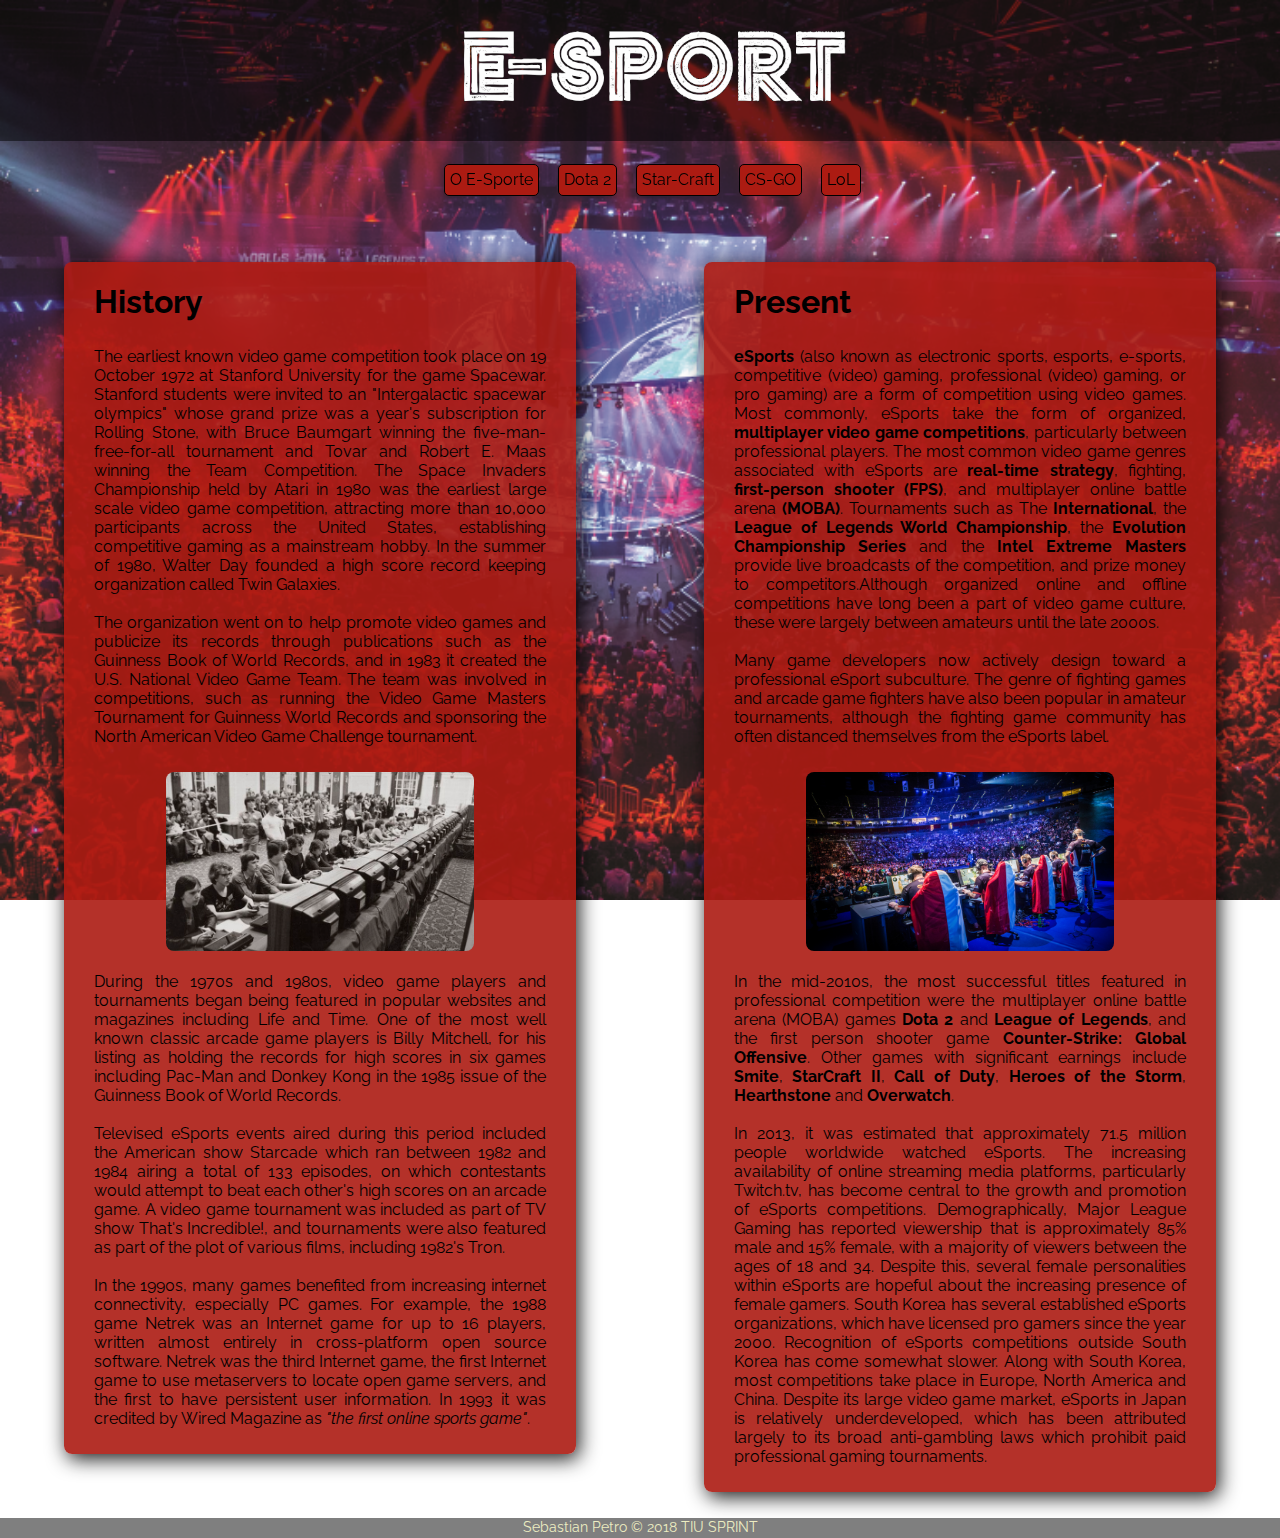
<file: html/index.html>
<!DOCTYPE html>
<html lang="en">
<head>
    <meta charset="UTF-8">
    <meta name="viewport" content="width=device-width, initial-scale=1">
    <link href="../css/main.css"  rel="stylesheet" type="text/css">
    <link href="../css/menu.css" rel="stylesheet" type="text/css">
    <link href="https://fonts.googleapis.com/css?family=Raleway" rel="stylesheet">
    <link rel="shortcut icon" type="image/png" href="../img/favicon.png"/>
    <!-- For Facebook -->
    <meta property="og:title" content="E-Sport" />
    <meta property="og:type" content="article"/>
    <meta property="og:description" content="Website page about esport and games" />
    <meta property="og:url" content="https://666sebastian666.github.io/html/index.html" />
    <meta property="og:image" content="https://i.ytimg.com/vi/dT371gpwBUU/maxresdefault.jpg" />
    <!-- For Twitter -->
    <meta name="twitter:creator" content="Sebastian Petro"/>
    <meta name="twitter:card" content="summary" />
    <meta name="twitter:title" content="E-Sport" />
    <meta name="twitter:description" content="Website page about esport and games" />
    <meta name="twitter:image" content="https://i.ytimg.com/vi/dT371gpwBUU/maxresdefault.jpg" />
    <!-- For Google -->
    <meta name="keywords" content="esport,sport,dota2,lol,leagueoflegends,starcraft,csgo,counter strike global offensive,games,tournaments,prizepool,fantasy">
    <meta name="description" content="Website page about esport and games">
    <meta name="author" content="Sebastian Petro">
    <!-- For Google end -->
    <title>E-Sport</title>
</head>
<body>
    <header>
        <img class="hlavicka" alt="titulnaFotka" src="../img/hlavicka.png" >
    </header>
    <nav>
        <ul>
        <li><a class="hvr-grow-shadow" href="index.html">O E-Sporte</a></li>
        <li><a class="hvr-grow-shadow" href="dota.html">Dota 2</a></li>
        <li><a class="hvr-grow-shadow" href="starcraft.html">Star-Craft</a></li>
        <li><a class="hvr-grow-shadow" href="csgo.html">CS-GO</a></li>
        <li><a class="hvr-grow-shadow" href="lol.html">LoL</a></li>
        </ul>
    </nav>


    <section class="firstS">
        <h1>History</h1>
        <p>The earliest known video game competition took place on 19 October 1972 at Stanford University for the game Spacewar.
            Stanford students were invited to an "Intergalactic spacewar olympics" whose grand prize was a year's subscription for Rolling Stone, with Bruce Baumgart winning the
            five-man-free-for-all tournament and Tovar and Robert E.
            Maas winning the Team Competition. The Space Invaders Championship held by Atari in 1980 was the earliest large scale video game competition, attracting more
            than 10,000 participants across the United States, establishing competitive gaming as a mainstream hobby. In the summer of 1980, Walter Day founded a high score record keeping
            organization called Twin Galaxies.<br><br> The organization went on to help promote video games and publicize its records through publications such as the Guinness Book of World Records,
            and in 1983 it created the U.S. National Video Game Team. The team was involved in competitions,
            such as running the Video Game Masters Tournament for Guinness World Records and sponsoring the North American Video Game Challenge tournament.
        </p>
        <img id="esport1" src="../img/oesporte3.png" alt="obrazok">
        <p>During the 1970s and 1980s, video game players and tournaments began being featured in popular websites and magazines including Life and Time. One of the most well
            known classic arcade game players is Billy Mitchell, for his listing as holding the records for high scores in six games including Pac-Man and Donkey Kong in the 1985
            issue of the Guinness Book of World Records.<br><br> Televised eSports events aired during this period included the American show Starcade which ran between 1982 and 1984 airing
            a total of 133 episodes, on which contestants would attempt to beat each other's high scores on an arcade game. A video game tournament was included
            as part of TV show That's Incredible!, and tournaments were also featured as part of the plot of various films, including 1982's Tron.<br><br>
            In the 1990s, many games benefited from increasing internet connectivity, especially PC games. For example, the 1988 game Netrek was an Internet game for up to 16 players,
            written almost entirely in cross-platform open source software. Netrek was the third Internet game, the first Internet game to use metaservers to locate open game servers,
            and the first to have persistent user information.
            In 1993 it was credited by Wired Magazine as <em>"the first online sports game"</em>.
        </p>
    </section>

    <section class="secondS">
        <h1>Present</h1>
        <p><strong>eSports</strong> (also known as electronic sports, esports, e-sports, competitive (video) gaming, professional (video) gaming, or pro gaming) are a form of competition using
            video games. Most commonly, eSports take the form of organized, <strong>multiplayer video game competitions</strong>, particularly between professional players. The most common video
            game genres associated with eSports are <strong>real-time strategy</strong>, fighting, <strong>first-person shooter (FPS)</strong>, and multiplayer online battle arena <strong>(MOBA)</strong>. Tournaments such as The
            <strong>International</strong>, the <strong>League of Legends World Championship</strong>, the <strong>Evolution Championship Series</strong> and the <strong>Intel Extreme Masters</strong> provide live broadcasts of the competition,
            and prize money to competitors.Although organized online and offline competitions have long been a part of video game culture, these were largely between amateurs until the late 2000s. <br><br>
            Many game developers now actively design toward a professional eSport subculture.
            The genre of fighting games and arcade game fighters have also been popular in amateur tournaments, although the fighting game community has often distanced
            themselves from the eSports label.
        </p>
        <img alt="obrazok2" id="esport2" src="../img/oesporte.png">
            <p>In the mid-2010s, the most successful titles featured in professional competition were the multiplayer online battle arena (MOBA) games <strong>Dota 2</strong>
            and <strong>League of Legends</strong>, and the first person shooter game <strong>Counter-Strike: Global Offensive</strong>. Other games with significant earnings include <strong>Smite</strong>, <strong>StarCraft II</strong>, <strong>Call of Duty</strong>,
            <strong>Heroes of the Storm</strong>, <strong>Hearthstone</strong> and <strong>Overwatch</strong>.<br><br>In 2013, it was estimated that approximately 71.5 million people worldwide watched eSports. The increasing availability of online streaming media platforms,
            particularly Twitch.tv, has become central to the growth and promotion of eSports competitions. Demographically, Major League Gaming has reported viewership that is
            approximately 85% male and 15% female, with a majority of viewers between the ages of 18 and 34. Despite this, several female personalities within eSports are hopeful
            about the increasing presence of female gamers. South Korea has several established eSports organizations, which have licensed pro gamers since the year 2000.
            Recognition of eSports competitions outside South Korea has come somewhat slower. Along with South Korea, most competitions take place in Europe, North America and China.
            Despite its large video game market, eSports in Japan is relatively underdeveloped, which has been attributed largely to its broad anti-gambling laws which prohibit paid
            professional gaming tournaments.
            </p>


    </section>
    <footer>
        Sebastian Petro &copy; 2018 TIU SPRINT
    </footer>
</body>
</html>
</file>
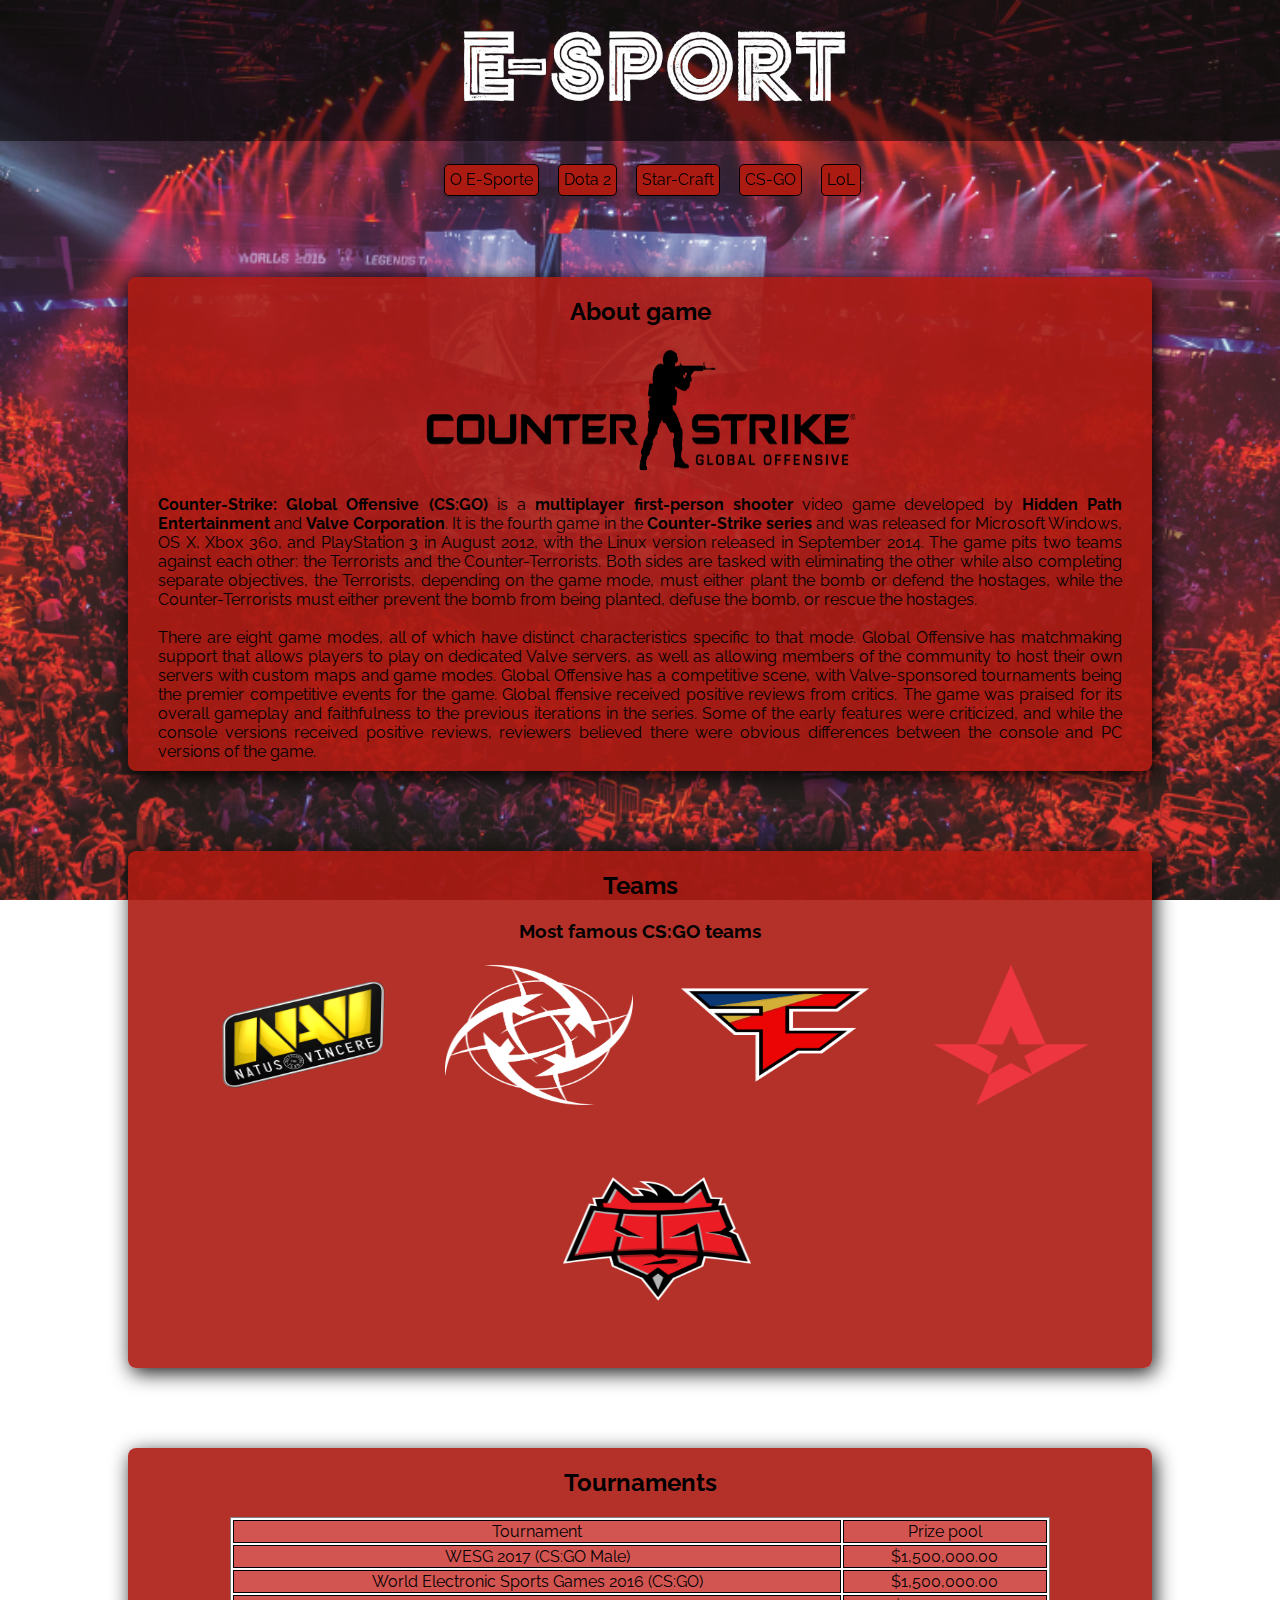
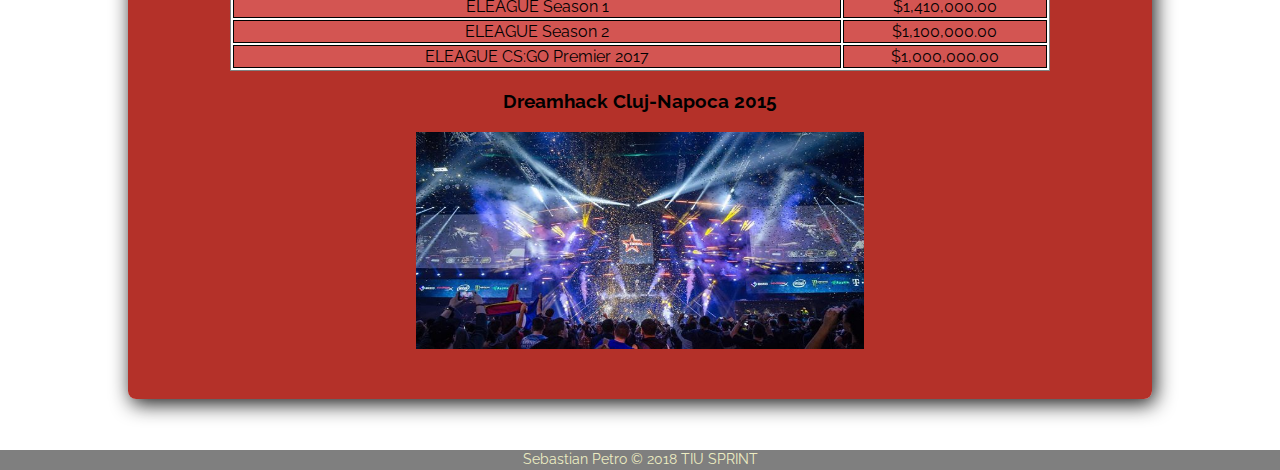
<file: html/csgo.html>
<!DOCTYPE html>
<html lang="en">
<head>
    <meta charset="UTF-8">
    <meta name="viewport" content="width=device-width, initial-scale=1">
    <link href="../css/main.css"  rel="stylesheet" type="text/css">
    <link href="../css/menu.css" rel="stylesheet" type="text/css">
    <link href="https://fonts.googleapis.com/css?family=Raleway" rel="stylesheet">
    <link rel="shortcut icon" type="image/png" href="../img/csgo/favicon.png"/>
    <!-- For Facebook -->
    <meta property="og:title" content="Counter-Strike: Global-Offensive" />
    <meta property="og:type" content="article"/>
    <meta property="og:description" content="Website page about esport and games" />
    <meta property="og:url" content="https://en.wikipedia.org/wiki/Counter-Strike:_Global_Offensive" />
    <meta property="og:image" content="https://ih0.redbubble.net/image.286894372.7375/flat,800x800,075,f.jpg" />
    <!-- For Twitter -->
    <meta name="twitter:card" content="summary" />
    <meta name="twitter:title" content="Counter-Strike: Global-Offensive" />
    <meta name="twitter:description" content="Website page about esport and games" />
    <meta name="twitter:image" content="https://ih0.redbubble.net/image.286894372.7375/flat,800x800,075,f.jpg" />
    <!-- For Google -->
    <meta name="keywords" content="esport,sport,dota2,lol,leagueoflegends,starcraft,csgo,counter strike global offensive,games,tournaments,prizepool,fantasy">
    <meta name="description" content="Website page about esport and games">
    <meta name="author" content="Sebastian Petro">
    <!-- For Google end -->
    <title>Counter-Strike: Global-Offensive</title>
</head>
<body>
<header>
    <img class="hlavicka" alt="titulnaFotka" src="../img/hlavicka.png" >
</header>

<nav>
    <ul>
        <li><a class="hvr-grow-shadow" href="index.html">O E-Sporte</a></li>
        <li><a class="hvr-grow-shadow" href="dota.html">Dota 2</a></li>
        <li><a class="hvr-grow-shadow" href="starcraft.html">Star-Craft</a></li>
        <li><a class="hvr-grow-shadow" href="csgo.html">CS-GO</a></li>
        <li><a class="hvr-grow-shadow" href="lol.html">LoL</a></li>
    </ul>
</nav>


<section class="firstS2">
    <h2>About game</h2>
    <img id="csgologo" alt="csgologo" src="../img/csgo/logo.png">
    <p><strong>Counter-Strike: Global Offensive (CS:GO)</strong> is a <strong>multiplayer first-person shooter</strong> video game developed by <strong>Hidden Path Entertainment</strong> and <strong>Valve Corporation</strong>. It
        is the fourth game in the <strong>Counter-Strike series</strong> and was released for Microsoft Windows, OS X, Xbox 360, and PlayStation 3 in August 2012, with the Linux version
        released in September 2014. The game pits two teams against each other: the Terrorists and the Counter-Terrorists. Both sides are tasked with eliminating the other
        while also completing separate objectives, the Terrorists, depending on the game mode, must either plant the bomb or defend the hostages, while the Counter-Terrorists
        must either prevent the bomb from being planted, defuse the bomb, or rescue the hostages. <br><br>There are eight game modes, all of which have distinct characteristics specific to that mode.
        Global Offensive has matchmaking support that allows players to play on dedicated Valve servers, as well as allowing members of the community to host their own servers
        with custom maps and game modes. Global Offensive has a competitive scene, with Valve-sponsored tournaments being the premier competitive events for the game. Global
        ffensive received positive reviews from critics. The game was praised for its overall gameplay and faithfulness to the previous iterations in the series. Some of the early
        features were criticized, and while the console versions received positive reviews, reviewers believed there were obvious differences between the console and PC versions of the game.
    </p>
</section>

<section class="secondS2">
    <h2>Teams</h2>
    <h3>Most famous CS:GO teams</h3>
    <a title="Natus Vincere" href="http://liquipedia.net/counterstrike/Natus_Vincere"><img alt="navics" src="../img/csgo/navi.png" width="188" height="140"></a>
    <a title="Ninjas in Pyjamas" href="http://liquipedia.net/counterstrike/Ninjas_in_Pyjamas"><img alt="nip" src="../img/csgo/nip.png" width="188" height="140"></a>
    <a title="Faze Clan" href="http://liquipedia.net/counterstrike/FaZe_Clan"><img alt="faze" src="../img/csgo/faze.png" width="188" height="140"></a>
    <a title="Astralis" href="http://liquipedia.net/counterstrike/Astralis"><img alt="astralis" src="../img/csgo/astralis.png" width="188" height="140"></a>
    <a title="Hellraisers" href="http://liquipedia.net/counterstrike/HellRaisers"><img alt="hr" src="../img/csgo/hr.png" width="188" height="140"></a>
    </section>

<section class="thirdS2">
    <h2>Tournaments</h2>
    <table>
        <tbody>
        <tr>
            <td>Tournament </td>
            <td>Prize pool </td>
        </tr>
        <tr>
            <td>WESG 2017 (CS:GO Male)</td>
            <td>&#036;1,500,000.00</td>
        </tr>
        <tr>
            <td>World Electronic Sports Games 2016 (CS:GO) </td>
            <td>&#036;1,500,000.00</td>
        </tr>
        <tr>
            <td>ELEAGUE Season 1</td>
            <td>&#036;1,410,000.00</td>
        </tr>
        <tr>
            <td>ELEAGUE Season 2 </td>
            <td>&#036;1,100,000.00</td>
        </tr>
        <tr>
            <td>ELEAGUE CS:GO Premier 2017</td>
            <td>&#036;1,000,000.00</td>
        </tr>
        </tbody>
    </table>
    <h3>Dreamhack Cluj-Napoca 2015</h3>
    <img class="tournamentO" title="Dreamhack Cluj-Napoca 2015" alt="csgotournament" src="../img/csgo/dreamhack2015cluj-napoca.png">
</section>
<footer>
    Sebastian Petro &copy; 2018 TIU SPRINT
</footer>
</body>
</html>
</file>
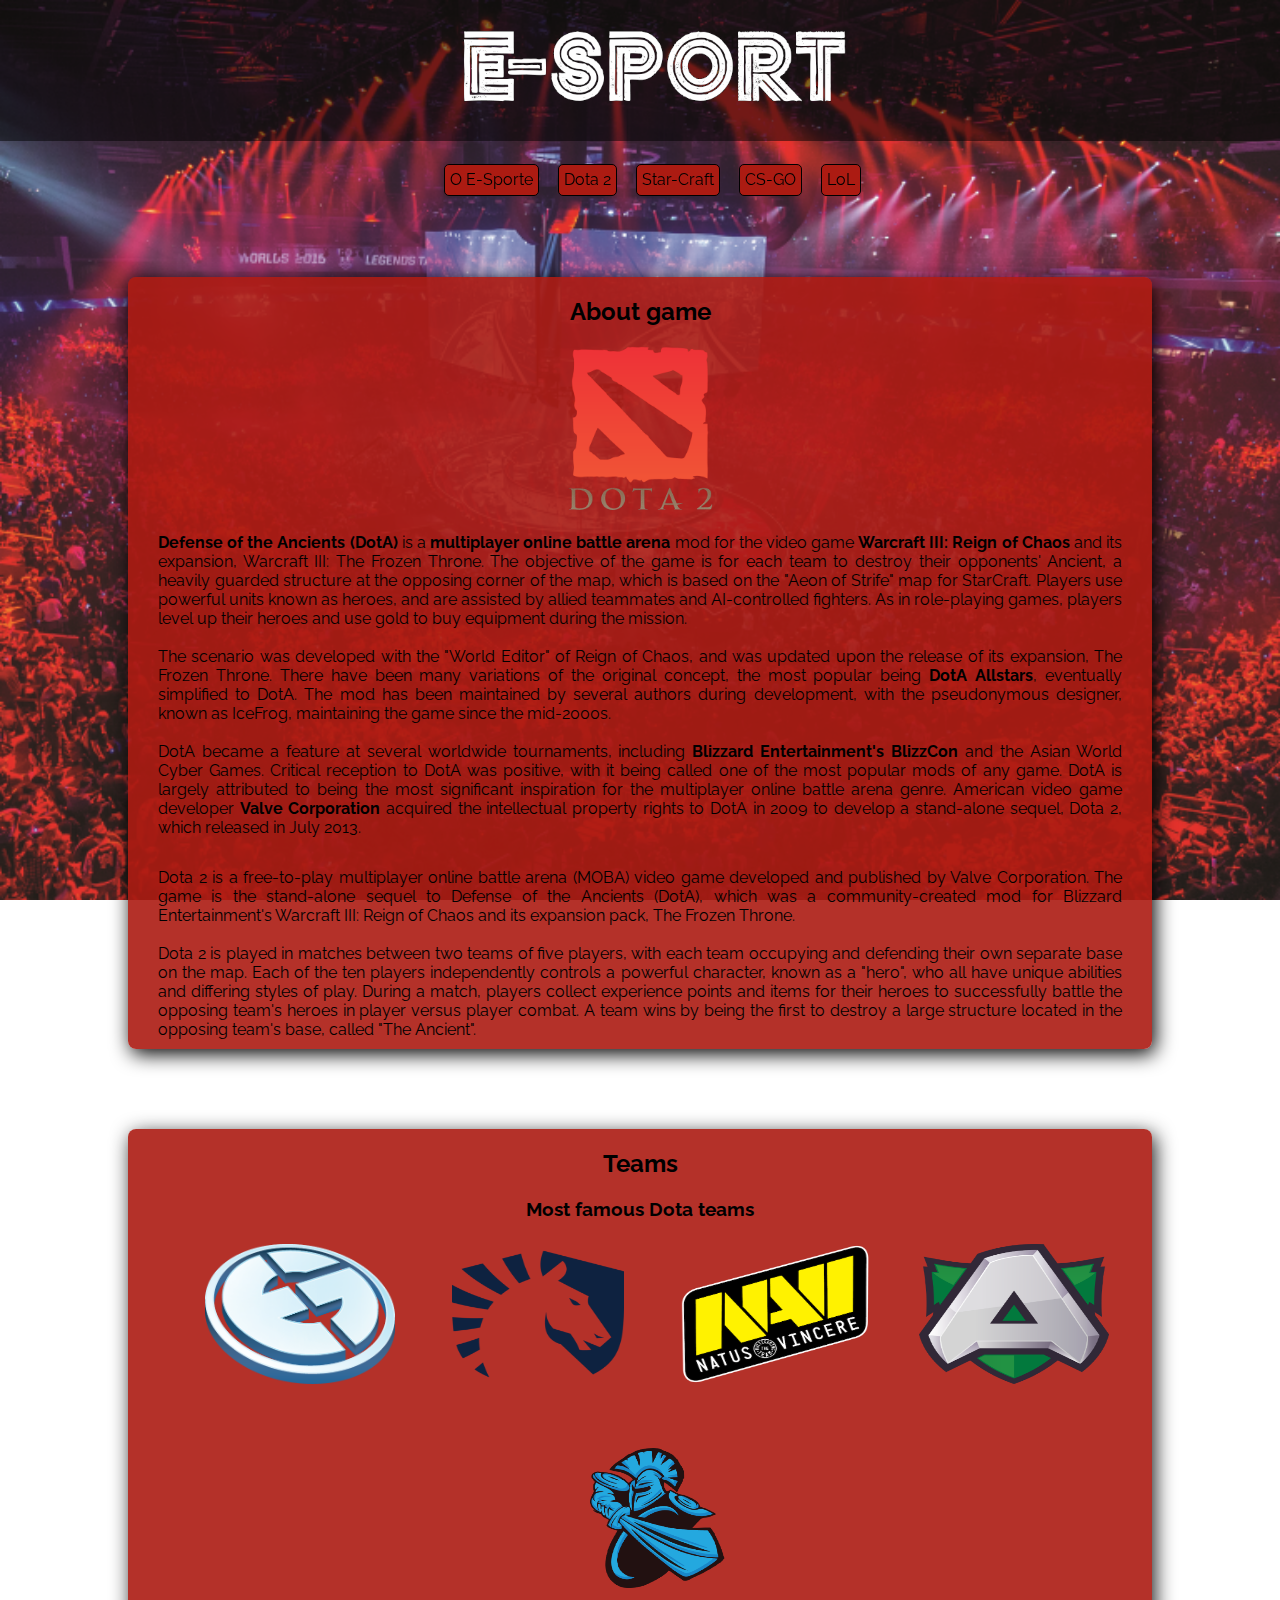
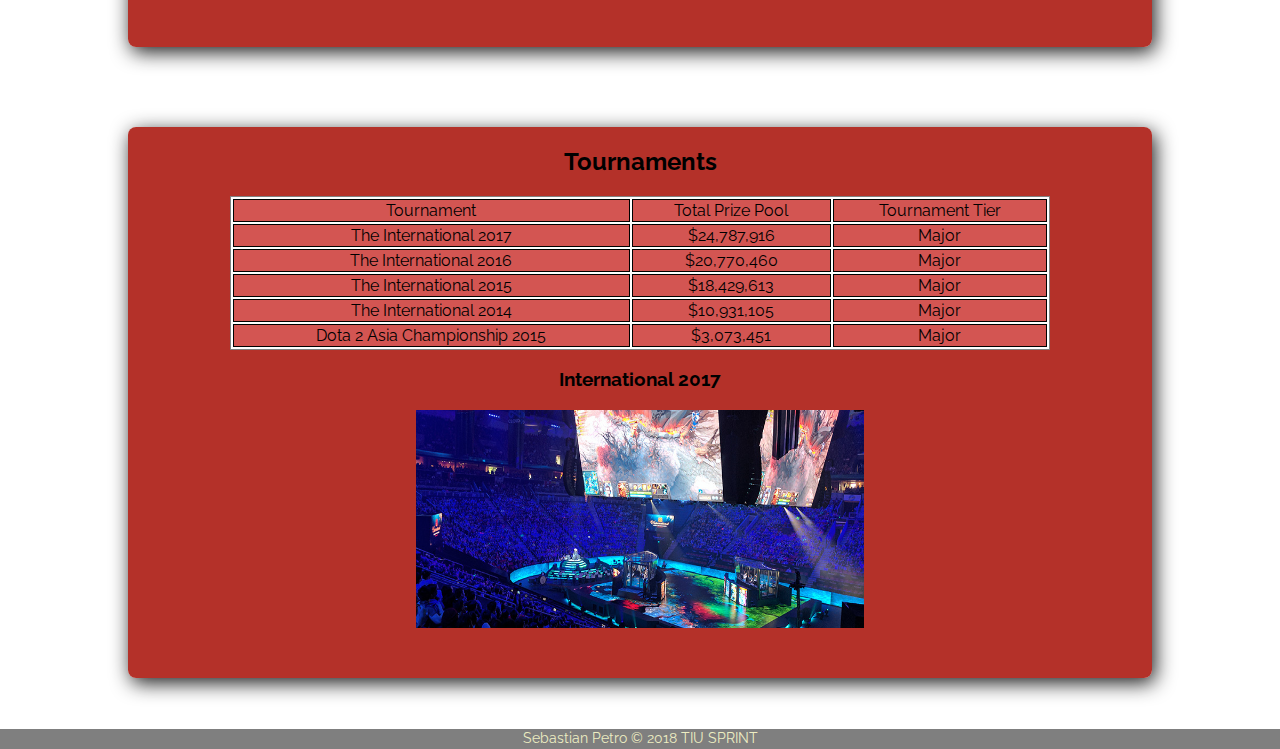
<file: html/dota.html>
<!DOCTYPE html>
<html lang="en">
<head>
    <meta charset="UTF-8">
    <meta name="viewport" content="width=device-width, initial-scale=1">
    <link href="../css/main.css"  rel="stylesheet" type="text/css">
    <link href="../css/menu.css" rel="stylesheet" type="text/css">
    <link href="https://fonts.googleapis.com/css?family=Raleway" rel="stylesheet">
    <link rel="shortcut icon" type="image/png" href="../img/dota/favicon.png"/>
    <!-- For Facebook -->
    <meta property="og:title" content="Defense of the Ancients II" />
    <meta property="og:type" content="article"/>
    <meta property="og:description" content="Website page about esport and games" />
    <meta property="og:image" content="https://i.ytimg.com/vi/AhO8CK2caD8/maxresdefault.jpg">
    <!-- For Twitter -->
    <meta name="twitter:card" content="summary" />
    <meta name="twitter:title" content="Defense of the Ancients II" />
    <meta name="twitter:description" content="Website page about esport and games" />
    <meta name="twitter:image" content="https://i.ytimg.com/vi/AhO8CK2caD8/maxresdefault.jpg"/>
    <!-- For Google -->
    <meta name="keywords" content="esport,sport,dota2,lol,leagueoflegends,starcraft,csgo,counter strike global offensive,games,tournaments,prizepool,fantasy">
    <meta name="description" content="Website page about esport and games">
    <meta name="author" content="Sebastian Petro">
    <!-- For Google end -->
    <title>Dota2</title>
</head>
<body>
<header>
    <img class="hlavicka" alt="titulnaFotka" src="../img/hlavicka.png" >
</header>

<nav>
    <ul>
        <li><a class="hvr-grow-shadow" href="index.html">O E-Sporte</a></li>
        <li><a class="hvr-grow-shadow" href="dota.html">Dota 2</a></li>
        <li><a class="hvr-grow-shadow" href="starcraft.html">Star-Craft</a></li>
        <li><a class="hvr-grow-shadow" href="csgo.html">CS-GO</a></li>
        <li><a class="hvr-grow-shadow" href="lol.html">LoL</a></li>
    </ul>
</nav>


<section class="firstS2">
    <h2>About game</h2>
    <img id="dotal" alt="dota" src="../img/dota/logo3.png">
    <p><strong>Defense of the Ancients (DotA)</strong> is a <strong>multiplayer online battle arena</strong> mod for the video game <strong>Warcraft III: Reign of Chaos</strong> and its expansion, Warcraft III: The Frozen Throne. The
        objective of the game is for each team to destroy their opponents' Ancient, a heavily guarded structure at the opposing corner of the map, which is based on the "Aeon of Strife"
        map for StarCraft. Players use powerful units known as heroes, and are assisted by allied teammates and AI-controlled fighters. As in role-playing games, players level up their
        heroes and use gold to buy equipment during the mission.<br><br>
        The scenario was developed with the "World Editor" of Reign of Chaos, and was updated upon the release of its expansion, The Frozen Throne. There have been many variations of
        the original concept, the most popular being <strong>DotA Allstars</strong>, eventually simplified to DotA. The mod has been maintained by several authors during development, with the pseudonymous
        designer, known as IceFrog, maintaining the game since the mid-2000s.<br><br>
        DotA became a feature at several worldwide tournaments, including <strong>Blizzard Entertainment's BlizzCon</strong> and the Asian World Cyber Games. Critical reception to DotA was positive,
        with it being called one of the most popular mods of any game. DotA is largely attributed to being the most significant inspiration for the multiplayer online battle arena genre.
        American video game developer <strong>Valve Corporation</strong> acquired the intellectual property rights to DotA in 2009 to develop a stand-alone sequel, Dota 2, which released in July 2013.
    <p>Dota 2 is a free-to-play multiplayer online battle arena (MOBA) video game developed and published by Valve Corporation. The game is the stand-alone sequel to Defense of the Ancients
    (DotA), which was a community-created mod for Blizzard Entertainment's Warcraft III: Reign of Chaos and its expansion pack, The Frozen Throne.<br><br> Dota 2 is played in matches between two teams
    of five players, with each team occupying and defending their own separate base on the map. Each of the ten players independently controls a powerful character, known as a "hero", who all
    have unique abilities and differing styles of play. During a match, players collect experience points and items for their heroes to successfully battle the opposing team's heroes in player
    versus player combat. A team wins by being the first to destroy a large structure located in the opposing team's base, called "The Ancient".</p>
</section>

<section class="secondS2">
    <h2>Teams</h2>
    <h3>Most famous Dota teams</h3>
    <a title="Evil Geniuses" href="http://liquipedia.net/dota2/Evil_Geniuses"><img alt="eg" src="../img/dota/evil.png" width="190" height="140"></a>
    <a title="Team Liquid" href="http://liquipedia.net/dota2/Team_Liquid"><img alt="tl" src="../img/dota/liquid.png" width="190" height="140"></a>
    <a title="Natus Vincere" href="http://liquipedia.net/dota2/Natus_Vincere"><img alt="navi" src="../img/dota/navi.png" width="190" height="140"></a>
    <a title="Alliance" href="http://liquipedia.net/dota2/Alliance"><img alt="all" src="../img/dota/alliance.png" width="190" height="140"></a>
    <a title="Newbee" href="http://liquipedia.net/dota2/Newbee"><img alt="newb" src="../img/dota/newbee.png" width="190" height="140"></a>
    </section>

<section class="thirdS2">
    <h2>Tournaments</h2>
    <table>
    <tbody>
    <tr>
        <td>Tournament</td>
        <td>Total Prize Pool</td>
        <td>Tournament Tier</td>
    </tr>
    <tr>
        <td>The International 2017 </td>
        <td>&#036;24,787,916 </td>
        <td>Major</td>
    </tr>
    <tr>
        <td>The International 2016 </td>
        <td>&#036;20,770,460 </td>
        <td>Major </td>
    </tr>
    <tr>
        <td>The International 2015 </td>
        <td>&#036;18,429,613 </td>
        <td>Major </td>
    </tr>
    <tr>
        <td>The International 2014 </td>
        <td>&#036;10,931,105 </td>
        <td>Major </td>
    </tr>
    <tr>
        <td>Dota 2 Asia Championship 2015 </td>
        <td>&#036;3,073,451</td>
        <td>Major</td>
    </tr>



    </tbody>
</table>
    <h3>International 2017</h3>
    <img class="tournamentO" title="International 2017" alt="dota2tournament" src="../img/dota/TI7.png">
    </section>
<footer>
    Sebastian Petro &copy; 2018 TIU SPRINT
</footer>
</body>
</html>
</file>
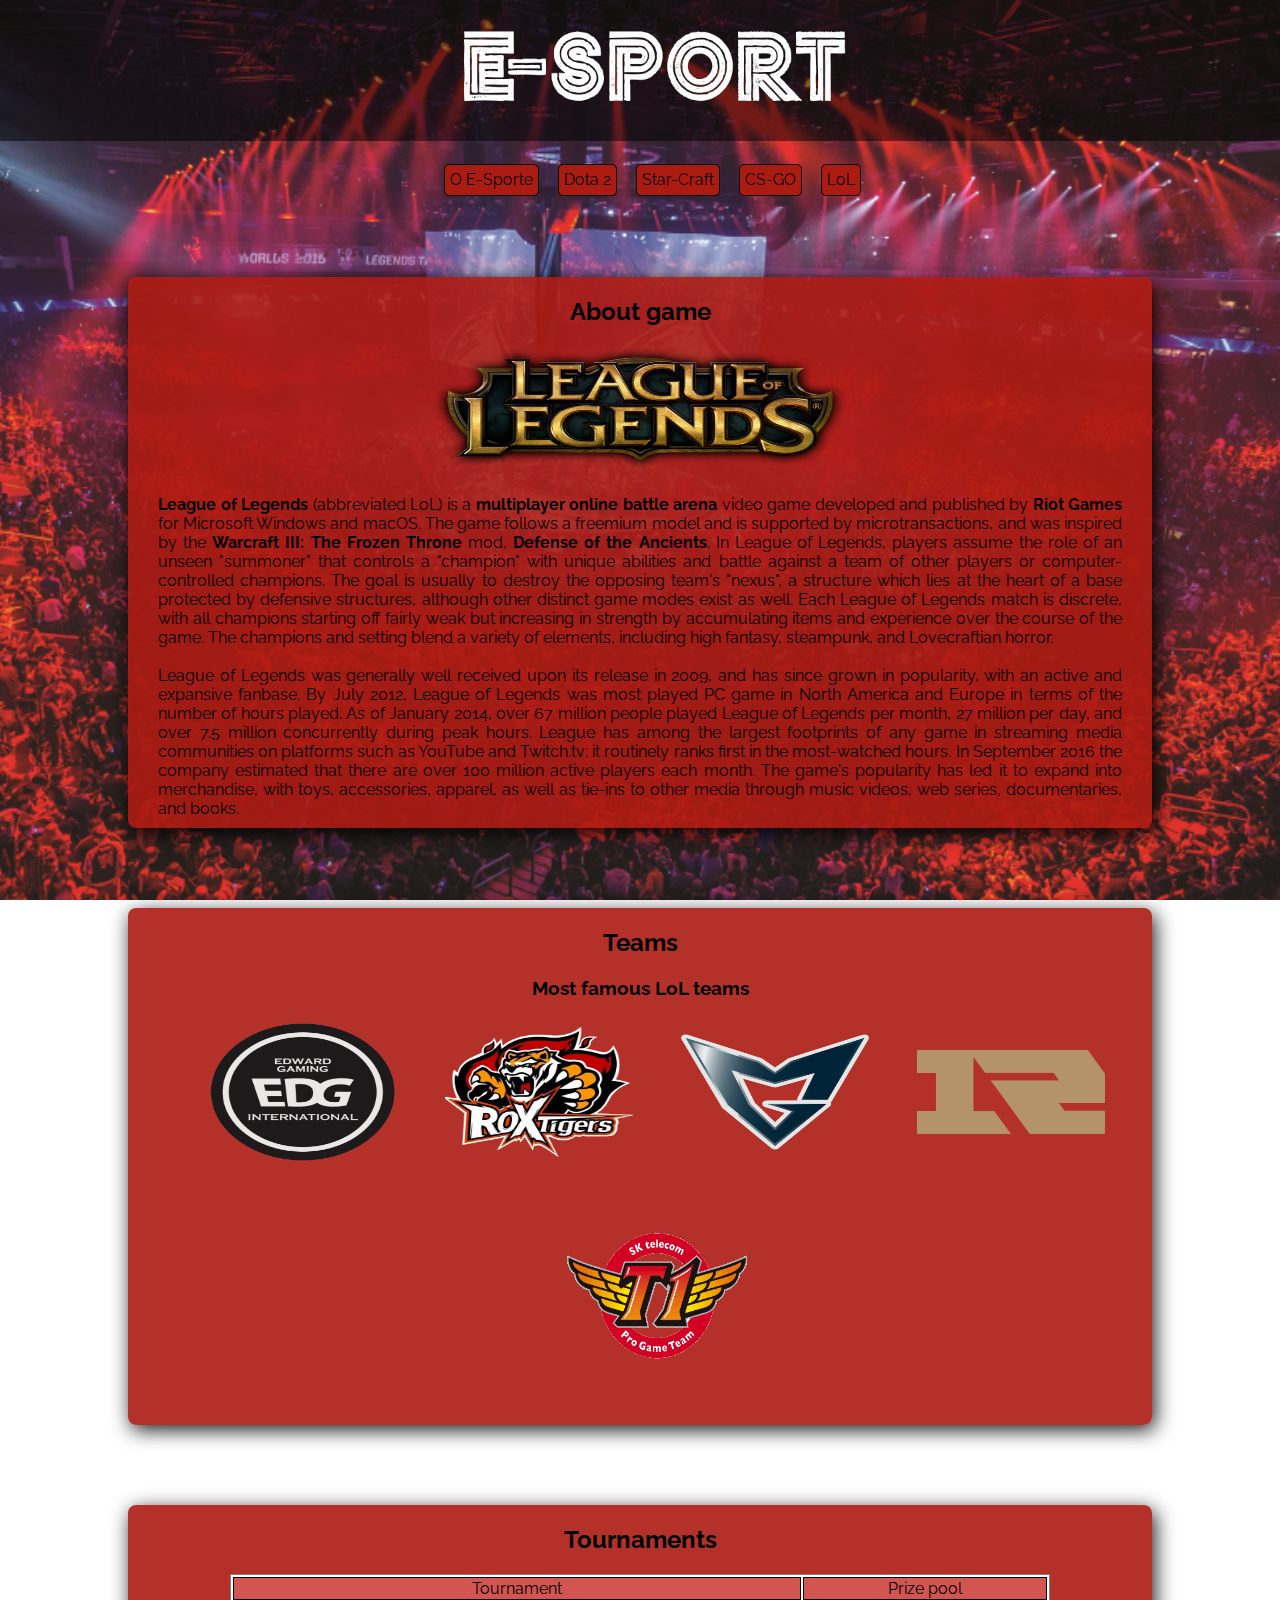
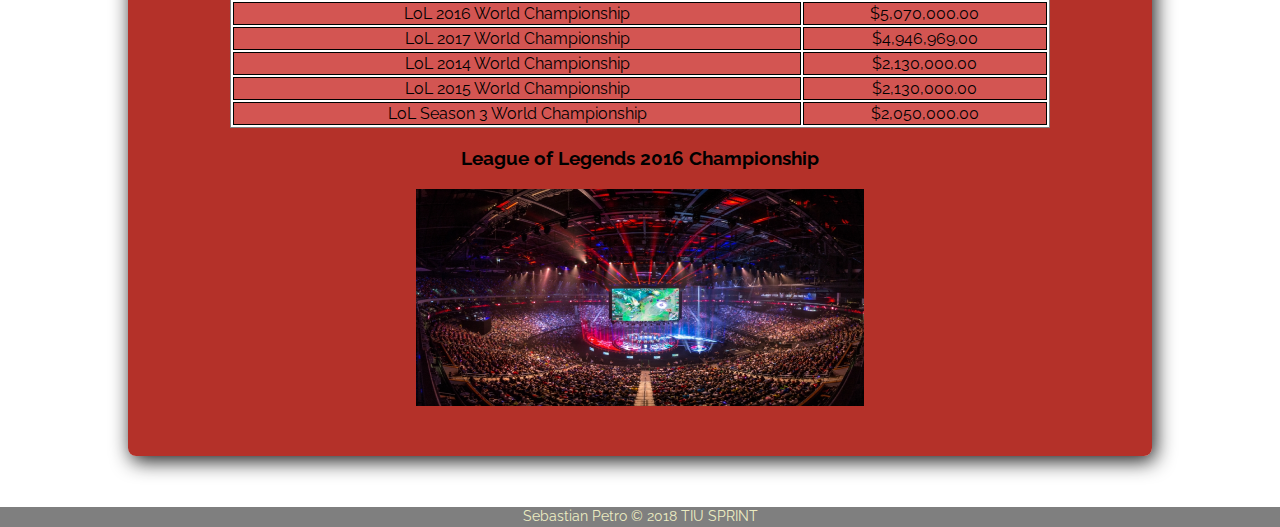
<file: html/lol.html>
<!DOCTYPE html>
<html lang="en">
<head>
    <meta charset="UTF-8">
    <meta name="viewport" content="width=device-width, initial-scale=1">
    <link href="../css/main.css"  rel="stylesheet" type="text/css">
    <link href="../css/menu.css" rel="stylesheet" type="text/css">
    <link href="https://fonts.googleapis.com/css?family=Raleway" rel="stylesheet">
    <link rel="shortcut icon" type="image/png" href="../img/lol/favicon.png"/>
    <!-- For Facebook -->
    <meta property="og:title" content="League of Legends" />
    <meta property="og:type" content="article"/>
    <meta property="og:description" content="Website page about esport and games" />
    <meta property="og:image" content="https://www.unigamesity.com/wp-content/uploads//2013/02/League-of-Legends-Logo.png" />
    <!-- For Twitter -->
    <meta name="twitter:card" content="summary" />
    <meta name="twitter:title" content="League of Legends" />
    <meta name="twitter:description" content="Website page about esport and games" />
    <meta name="twitter:image" content="https://www.unigamesity.com/wp-content/uploads//2013/02/League-of-Legends-Logo.png" />
    <!-- For Google -->
    <meta name="keywords" content="esport,sport,dota2,lol,leagueoflegends,starcraft,csgo,counter strike global offensive,games,tournaments,prizepool,fantasy">
    <meta name="description" content="Website page about esport and games">
    <meta name="author" content="Sebastian Petro">
    <!-- For Google end -->
    <title>League of Legends</title>
</head>
<body>
<header>
    <img class="hlavicka" alt="titulnaFotka" src="../img/hlavicka.png" >
</header>

<nav>
    <ul>
        <li><a class="hvr-grow-shadow" href="index.html">O E-Sporte</a></li>
        <li><a class="hvr-grow-shadow" href="dota.html">Dota 2</a></li>
        <li><a class="hvr-grow-shadow" href="starcraft.html">Star-Craft</a></li>
        <li><a class="hvr-grow-shadow" href="csgo.html">CS-GO</a></li>
        <li><a class="hvr-grow-shadow" href="lol.html">LoL</a></li>
    </ul>
</nav>


<section class="firstS2">
    <h2>About game</h2>
    <img id="lollogo" alt="leagueoflegendslogo" src="../img/lol/logo.png">
    <p><strong>League of Legends</strong> (abbreviated LoL) is a <strong>multiplayer online battle arena</strong> video game developed and published by <strong>Riot Games</strong> for Microsoft Windows and macOS. The game follows a
        freemium model and is supported by microtransactions, and was inspired by the <strong>Warcraft III: The Frozen Throne</strong> mod, <strong>Defense of the Ancients</strong>.
        In League of Legends, players assume the role of an unseen "summoner" that controls a "champion" with unique abilities and battle against a team of other players or computer-controlled
        champions. The goal is usually to destroy the opposing team's "nexus", a structure which lies at the heart of a base protected by defensive structures, although other distinct game modes
        exist as well. Each League of Legends match is discrete, with all champions starting off fairly weak but increasing in strength by accumulating items and experience over the course of
        the game. The champions and setting blend a variety of elements, including high fantasy, steampunk, and Lovecraftian horror.<br><br>
        League of Legends was generally well received upon its release in 2009, and has since grown in popularity, with an active and expansive fanbase. By July 2012, League of Legends was
        most played PC game in North America and Europe in terms of the number of hours played. As of January 2014, over 67 million people played League of Legends per month, 27 million
        per day, and over 7.5 million concurrently during peak hours. League has among the largest footprints of any game in streaming media communities on platforms such as YouTube and
        Twitch.tv; it routinely ranks first in the most-watched hours. In September 2016 the company estimated that there are over 100 million active players each month.
        The game's popularity has led it to expand into merchandise, with toys, accessories, apparel, as well as tie-ins to other media through music videos, web series, documentaries,
        and books.
    </p>

</section>

<section class="secondS2">
    <h2>Teams</h2>
    <h3>Most famous LoL teams</h3>
    <a title="EDward gaming" href="https://lol.gamepedia.com/EDward_Gaming"><img alt="edward" src="../img/lol/ed.png" width="188" height="140"></a>
    <a title="ROX Tigers" href="https://lol.gamepedia.com/ROX_Tigers"><img alt="rox" src="../img/lol/rox.png" width="188" height="140"></a>
    <a title="Samsung Galaxy" href="https://lol.gamepedia.com/Samsung_Galaxy"><img alt="samsungg" src="../img/lol/samsung-galaxy.png" width="188" height="140"></a>
    <a title="Royal Never Give Up" href="https://lol.gamepedia.com/Royal_Never_Give_Up"><img alt="royal" src="../img/lol/royal.png" width="188" height="140"></a>
    <a title="SKT1" href="https://lol.gamepedia.com/SK_Telecom_T1"><img alt="skt1" src="../img/lol/SKT1.png" width="188" height="140"></a>
    </section>

<section class="thirdS2">
    <h2>Tournaments</h2>
    <table>
        <tbody>
        <tr>
            <td>Tournament </td>
            <td>Prize pool </td>
        </tr>
        <tr>
            <td>LoL 2016 World Championship</td>
            <td>&#036;5,070,000.00</td>
        </tr>
        <tr>
            <td>LoL 2017 World Championship</td>
            <td>&#036;4,946,969.00</td>
        </tr>
        <tr>
            <td>LoL 2014 World Championship</td>
            <td>&#036;2,130,000.00</td>
        </tr>
        <tr>
            <td>LoL 2015 World Championship</td>
            <td>&#036;2,130,000.00</td>
        </tr>
        <tr>
            <td> LoL Season 3 World Championship</td>
            <td>&#036;2,050,000.00</td>
        </tr>
        </tbody>
    </table>
    <h3>League of Legends 2016 Championship</h3>
    <img class="tournamentO" title="League of Legends 2016 Championship" alt="LoLtournament" src="../img/lol/loltournament.png">
    </section>
<footer>
    Sebastian Petro &copy; 2018 TIU SPRINT
</footer>
</body>
</html>
</file>
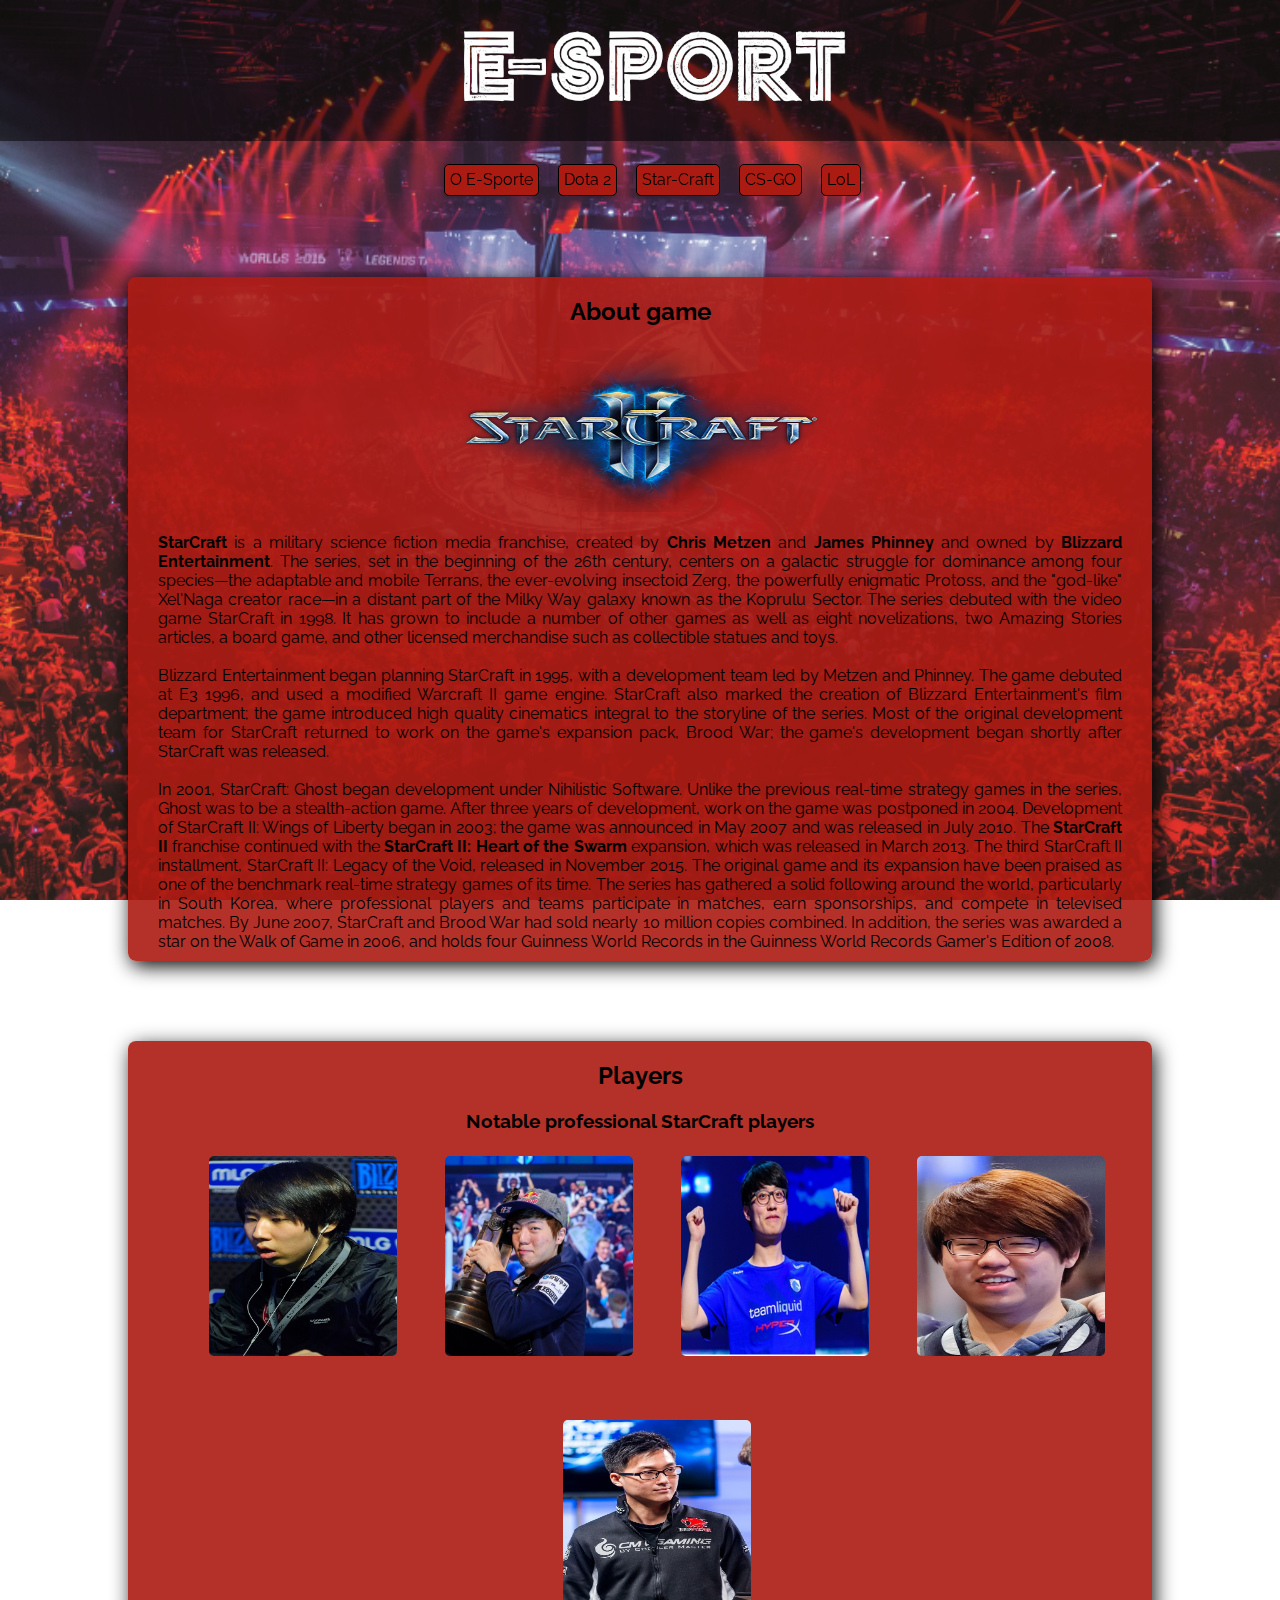
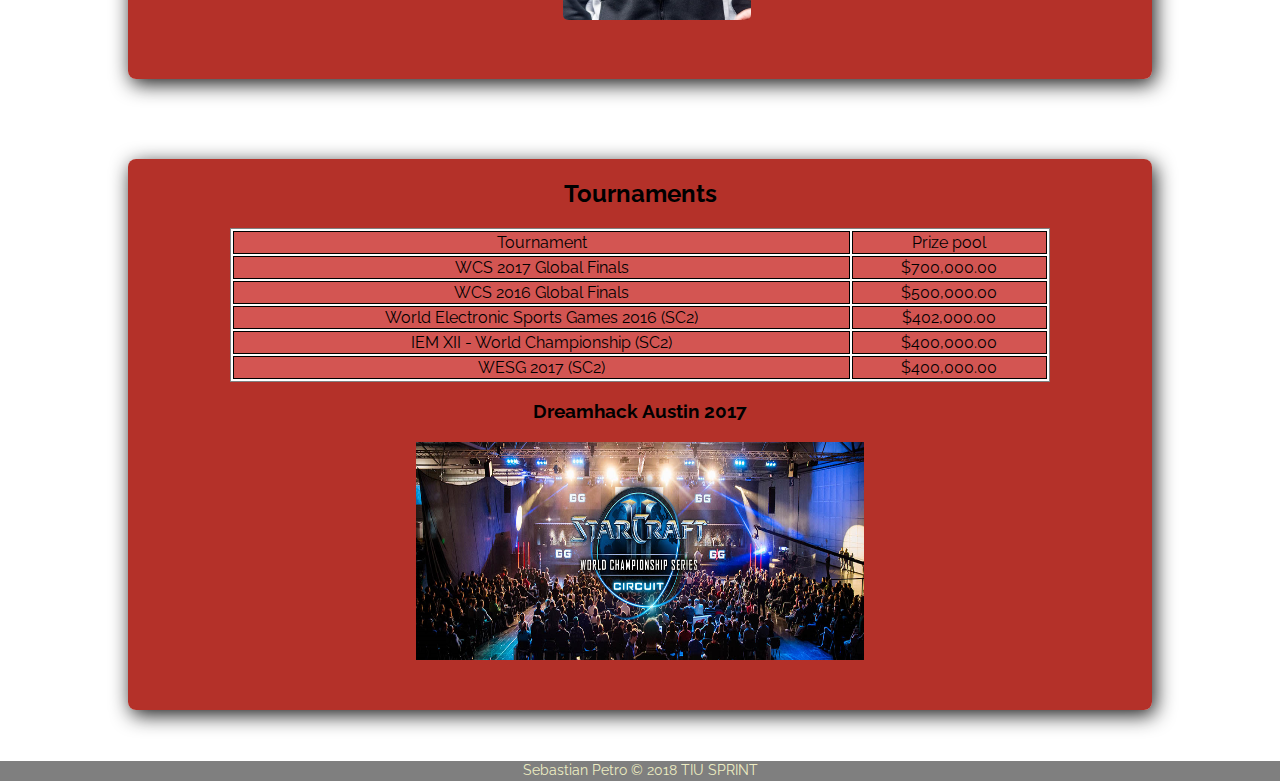
<file: html/starcraft.html>
<!DOCTYPE html>
<html lang="en">
<head>
    <meta charset="UTF-8">
    <meta name="viewport" content="width=device-width, initial-scale=1">
    <link href="../css/main.css"  rel="stylesheet" type="text/css">
    <link href="../css/menu.css" rel="stylesheet" type="text/css">
    <link href="https://fonts.googleapis.com/css?family=Raleway" rel="stylesheet">
    <link rel="shortcut icon" type="image/png" href="../img/starcraft/favicon.ico"/>
    <!-- For Facebook -->
    <meta property="og:title" content="Star-Craft II" />
    <meta property="og:type" content="article"/>
    <meta property="og:description" content="Website page about esport and games" />
    <meta property="og:url" content="https://en.wikipedia.org/wiki/StarCraft" />
    <meta property="og:image" content="http://logonoid.com/images/starcraft-2-logo.png" />
    <!-- For Twitter -->
    <meta name="twitter:card" content="summary" />
    <meta name="twitter:title" content="Star-Craft II" />
    <meta name="twitter:description" content="Website page about esport and games" />
    <meta name="twitter:image" content="http://logonoid.com/images/starcraft-2-logo.png" />
    <!-- For Google -->
    <meta name="keywords" content="esport,sport,dota2,lol,leagueoflegends,starcraft,csgo,counter strike global offensive,games,tournaments,prizepool,fantasy">
    <meta name="description" content="Website page about esport and games">
    <meta name="author" content="Sebastian Petro">
    <!-- For Google end -->
    <title>Star-Craft</title>
</head>
<body>
<header>
    <img class="hlavicka" alt="titulnaFotka" src="../img/hlavicka.png" >
</header>

<nav>
    <ul>
        <li><a class="hvr-grow-shadow" href="index.html">O E-Sporte</a></li>
        <li><a class="hvr-grow-shadow" href="dota.html">Dota 2</a></li>
        <li><a class="hvr-grow-shadow" href="starcraft.html">Star-Craft</a></li>
        <li><a class="hvr-grow-shadow" href="csgo.html">CS-GO</a></li>
        <li><a class="hvr-grow-shadow" href="lol.html">LoL</a></li>
    </ul>
</nav>


<section class="firstS2">
    <h2>About game</h2>
    <img alt="starcraftlogo" id="starcraftl" src="../img/starcraft/logo2.png">
    <p><strong>StarCraft</strong> is a military science fiction media franchise, created by <strong>Chris Metzen</strong> and <strong>James Phinney</strong> and owned by <strong>Blizzard Entertainment</strong>. The series,
        set in the beginning of the 26th century, centers on a galactic struggle for dominance among four species—the adaptable and mobile Terrans, the ever-evolving insectoid Zerg,
        the powerfully enigmatic Protoss, and the "god-like" Xel'Naga creator race—in a distant part of the Milky Way galaxy known as the Koprulu Sector. The series debuted with the
        video game StarCraft in 1998. It has grown to include a number of other games as well as eight novelizations, two Amazing Stories articles, a board game, and other licensed
        merchandise such as collectible statues and toys.<br><br>
        Blizzard Entertainment began planning StarCraft in 1995, with a development team led by Metzen and Phinney. The game debuted at E3 1996, and used a modified Warcraft II game
        engine. StarCraft also marked the creation of Blizzard Entertainment's film department; the game introduced high quality cinematics integral to the storyline of the series.
        Most of the original development team for StarCraft returned to work on the game's expansion pack, Brood War; the game's development began shortly after StarCraft was released.<br><br>
        In 2001, StarCraft: Ghost began development under Nihilistic Software. Unlike the previous real-time strategy games in the series, Ghost was to be a stealth-action game. After
        three years of development, work on the game was postponed in 2004. Development of StarCraft II: Wings of Liberty began in 2003; the game was announced in May 2007 and was released
        in July 2010. The <strong>StarCraft II</strong> franchise continued with the <strong>StarCraft II: Heart of the Swarm</strong> expansion, which was released in March 2013. The third StarCraft II installment, StarCraft
        II: Legacy of the Void, released in November 2015.
        The original game and its expansion have been praised as one of the benchmark real-time strategy games of its time. The series has gathered a solid following around the world,
        particularly in South Korea, where professional players and teams participate in matches, earn sponsorships, and compete in televised matches. By June 2007, StarCraft and Brood War had sold nearly 10 million copies combined. In addition, the series was awarded a star on the Walk of Game in 2006, and holds four Guinness World Records in the Guinness World Records Gamer's Edition of 2008.
    </p>
</section>

<section class="secondS2">
    <h2>Players</h2>
    <h3>Notable professional StarCraft players</h3>
        <a title="MVP" href="http://liquipedia.net/starcraft2/Mvp_(player)"><img class="starcraftp" alt="starcraftp7" src="../img/starcraft/p7.png" width="188" height="200"></a>
        <a title="Life" href="http://liquipedia.net/starcraft2/Life"><img class="starcraftp" alt="starcraftp8" src="../img/starcraft/p8.png" width="188" height="200"></a>
        <a title="TaeJa" href="http://liquipedia.net/starcraft2/TaeJa"><img class="starcraftp" alt="starcraftp9" src="../img/starcraft/p9.png" width="188" height="200"></a>
        <a title="MC" href="http://liquipedia.net/starcraft2/MC"><img class="starcraftp" alt="starcraftp10" src="../img/starcraft/p10.png" width="188" height="200"></a>
        <a title="Polt" href="http://liquipedia.net/starcraft2/Polt"><img class="starcraftp" alt="starcraftp11" src="../img/starcraft/p11.png" width="188" height="200"></a>
    </section>

<section class="thirdS2">
    <h2>Tournaments</h2>
    <table>
        <tbody>
        <tr>
            <td>Tournament </td>
            <td>Prize pool </td>
        </tr>
        <tr>
            <td>WCS 2017 Global Finals </td>
            <td>&#036;700,000.00</td>
        </tr>
        <tr>
            <td>WCS 2016 Global Finals </td>
            <td>&#036;500,000.00 </td>
        </tr>
        <tr>
            <td>World Electronic Sports Games 2016 (SC2) </td>
            <td>&#036;402,000.00 </td>
        </tr>
        <tr>
            <td>IEM XII - World Championship (SC2) </td>
            <td>&#036;400,000.00 </td>
        </tr>
        <tr>
            <td>WESG 2017 (SC2) </td>
            <td>&#036;400,000.00 </td>
        </tr>
        </tbody>
    </table>
    <h3>Dreamhack Austin 2017</h3>
    <img class="tournamentO" title="Dreamhack Austin 2017" alt="sc2tournament" src="../img/starcraft/sc2dream.png">
     </section>
<footer>
    Sebastian Petro &copy; 2018 TIU SPRINT
</footer>
</body>
</html>
</file>
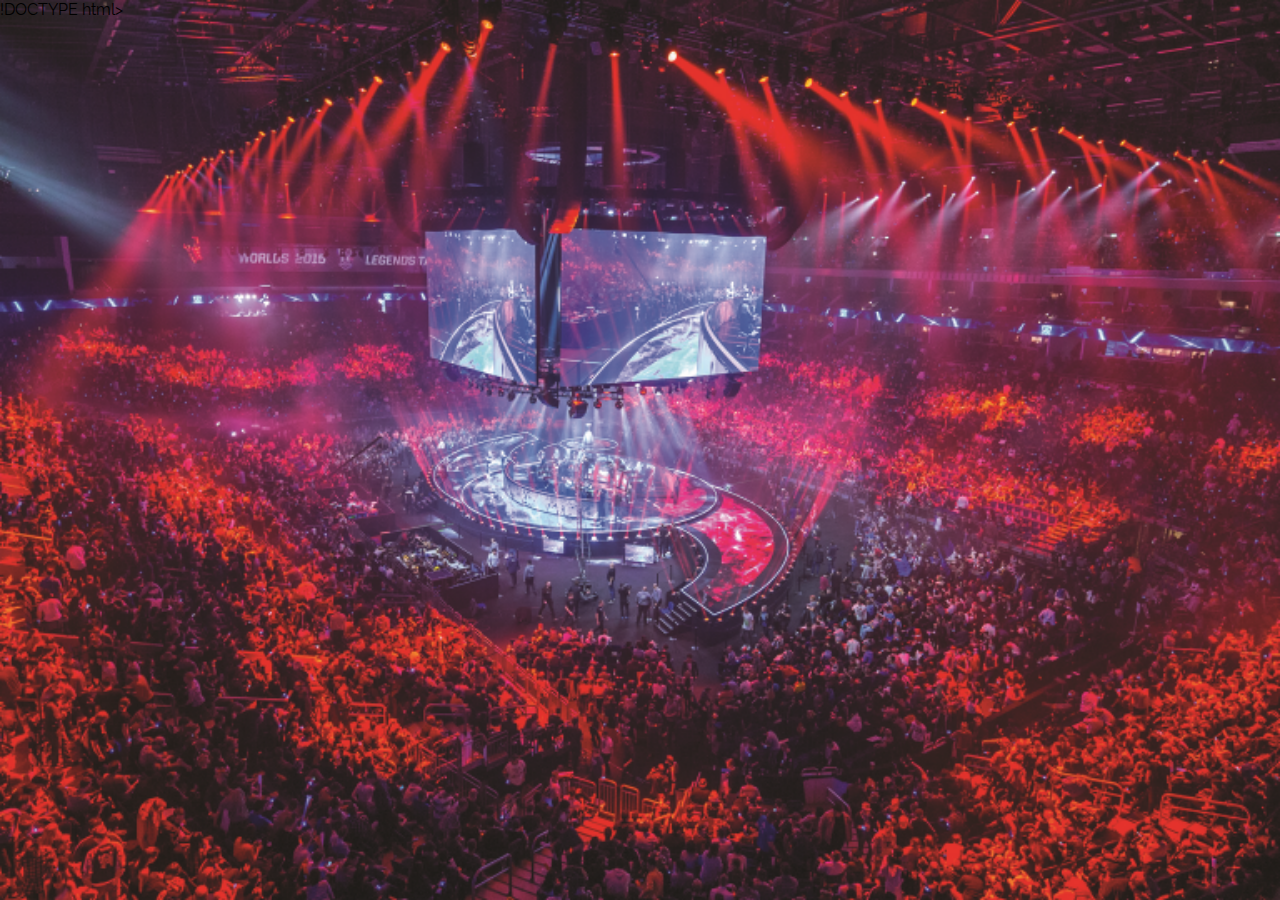
<file: html/test.html>
!DOCTYPE html>
<html lang="en">

<head>
    <meta charset="UTF-8">
    <link href="../css/main.css"  rel="stylesheet" type="text/css">
    <link href="../css/menu.css" rel="stylesheet" type="text/css">
    <link href="https://fonts.googleapis.com/css?family=Raleway" rel="stylesheet">
    <title>E-Sport</title>
</head>
<body>

</body>
</html>
</file>
<file: css/main.css>
*{
    font-family: 'Raleway', sans-serif;
}

header{
    height: 11vw;
    width: 100%;
}

.hlavicka{
    width: 100%;
    height: 100%;
}

body {
    padding: 0;
    margin: 0;
    background-image: url("../img/stadiumm.png");
    background-repeat: no-repeat;
    background-attachment: fixed;
    background-size: cover;
    background-position: center;
}

p{
    padding-right: 30px;
    padding-left: 30px;
    padding-bottom: 10px;
    padding-top: 5px;
}

section h1{
    padding-left: 30px;
}

section h2{
    text-align: center;
    padding-top: 20px;
}

h3{
    text-align: center;
}

table{
    text-align: center;
    margin-left: auto;
    margin-right: auto;
    background-color: white;
}
table, td, th { border: 1px solid gray
}
table{width: 80%}

td{
    background-color: #d35552;
    border-color: black;
}

td:hover{
    background-color: #ffb89b;

}


a img {
    max-width: 650px;
    padding: 5px;
    margin: 0px 0 0px 34px;
    margin-bottom: 50px;
    border-radius: 10px;
}


.firstS{
    width: 40%;
    height: auto;
    float: left;
    text-align: justify;
    margin-left: 5%;
    margin-right: 5%;
    background-color: rgba(172,27,18,0.9);
    border-radius: 8px;
    box-shadow:  3px 5px 20px rgba(0,0,0,0.9);
    margin-bottom: 25px;
}

.secondS{
    width: 40%;
    height: auto;
    float: right;
    text-align: justify;
    margin-right: 5%;
    margin-left: 5%;
    background-color: rgba(172,27,18,0.9);
    border-radius: 8px;
    box-shadow:  3px 5px 20px rgba(0,0,0,0.9);
    margin-bottom: 25px;
}

.firstS2{
    height: auto;
    width: 80%;
    text-align: justify;
    background-color: rgba(172,27,18,0.9);
    margin-left: auto;
    margin-right: auto;
    border-radius: 8px;
    margin-bottom: 80px;
    box-shadow:  3px 5px 20px rgba(0,0,0,1);

}

.secondS2{
    width:80%;
    height: auto;
    text-align: center;
    background-color: rgba(172,27,18,0.9);
    margin-left: auto;
    margin-right: auto;
    border-radius: 8px;
    margin-bottom: 80px;
    box-shadow:  3px 5px 20px rgba(0,0,0,0.9);
}

.thirdS2{
    width:80%;
    height: auto;
    text-align: justify;
    background-color: rgba(172,27,18,0.9);
    margin-left: auto;
    margin-right: auto;
    margin-bottom: 50px;
    box-shadow:  3px 5px 20px rgba(0,0,0,0.9);
    border-radius: 8px;
}

#esport1{
    border-radius: 8px;
    height: 14vw;
    width: 24vw;
    margin-right: auto;
    margin-left: auto;
    display: block;
}

#esport2{
    height: 14vw;
    width: 24vw;
    margin-right: auto;
    margin-left: auto;
    display: block;
    border-radius: 8px;

}

#esport3{
    height: 14vw;
    width: 24vw;
    margin-right: auto;
    margin-left: auto;
    display: block;
    border-radius: 8px;

}

#esport4{
    height: 22vw;
    width: 35vw;
    margin-right: auto;
    margin-left: auto;
    display: block;
    border-radius: 8px;
    padding-bottom: 12px;
}

#dotal{
    margin-right: auto;
    margin-left: auto;
    height: 13vw;
    width: 13vw;
    display: block;
}

#starcraftl{
    margin-right: auto;
    margin-left: auto;
    height: 13vw;
    width: 30vw;
    display: block;
}

#lollogo{
    margin-right: auto;
    margin-left: auto;
    display: block;
    height: 10vw;
    width: 34vw;

}

#csgologo{
    margin-right: auto;
    margin-left: auto;
    display: block;
    height: 10vw;
    width: 34vw;
}


.tournamentO{
    margin-top: 20px;
    padding-bottom: 50px;
    margin-right: auto;
    margin-left: auto;
    display: block;
    height: 17vw;
    width: 35vw;
}

footer{
    width: 100%;
    height: 20px;
    display: inline-block;
    font-size: 0.9em;
    color: #ededc2;
    background-color: rgba(0,0,0,0.5);
    text-align: center;
}





@media screen and (max-width: 480px) {

    body{
        background-size: cover;
    }


    section h1{
        padding-left: 0px;
        text-align: center;
    }

    #esport1,#esport2{
        height: 250px;
        width: 330px;
    }

    header {
        height: 80px;
        width: 100%;
    }

    .hlavicka{
        width: 100%;
        height: 70px;
    }

    .firstS, .secondS{
        margin-top: 120px;
        width: 100%;
        text-align: justify;
        margin-left: auto;
        margin-right: auto;
    }

    .firstS2 , .secondS2 , .thirdS2 {
        margin-top: 140px;
        width: 100%;
        text-align: justify;
        margin-left: 0;
        margin-right: 0;
    }
    

    .tournamentO{
        height: 200px;
        width: 330px;
    }

    a img{
        margin-left: 90px;
    }

    #dotal {
        border-radius: 0px;
        height: 200px;
        width: 200px;
    }

    #lollogo{
        border-radius: 0px;
        height: 130px;
        width: 280px;
    }

    #starcraftl{
        border-radius: 0px;
        height: 130px;
        width: 280px;
    }

    #csgologo{
        border-radius: 0px;
        height: 110px;
        width: 280px;
    }


 table{
     width: 100%;
 }

}
</file>
<file: css/menu.css>
nav{
    height: 100px;
    text-align: center;
    background-color: transparent;
    margin-bottom: 5px;


}

nav li{
    list-style-type: none;
    display: inline-block;
    margin-right: 15px;
    margin-top: 7px;
}

nav a{
    text-decoration: none;
    color: black;
    display: block;
    text-align: center;
    border: 1px solid black;
    border-radius: 5px;
    padding: 5px;
    background-color: rgba(172,27,18,1);
    background-size: 100px;
    height: 20px;
}

a:hover{
 color: #fdfeff;
}

/* Grow Shadow */
.hvr-grow-shadow {
    display: inline-block;
    vertical-align: middle;
    -webkit-transform: perspective(1px) translateZ(0);
    transform: perspective(1px) translateZ(0);
    box-shadow: 0 0 1px transparent;
    -webkit-transition-duration: 0.3s;
    transition-duration: 0.3s;
    -webkit-transition-property: box-shadow, transform;
    transition-property: box-shadow, transform;
}
.hvr-grow-shadow:hover, .hvr-grow-shadow:focus, .hvr-grow-shadow:active {
    box-shadow: 0 10px 10px -10px rgba(0, 0, 0, 0.5);
    -webkit-transform: scale(1.1);
    transform: scale(1.1);
}







@media screen and (max-width: 480px) {



     nav {
         margin-top: 25px;
         margin-bottom: 20px;
         height: 130px;
         text-align: center;
         background-color: transparent;

     }

    nav li{
        list-style-type: none;
        display: block;
        margin-right: 50px;
    }


    nav a{
        text-decoration: none;
        color: black;
        text-align: center;
        background-color: rgba(172,27,18,1);
        background-size: cover;
        border-radius: 0px;
        height: 30px;
        width: 100%;
        font-size: 1.1em;
    }


}
</file>
